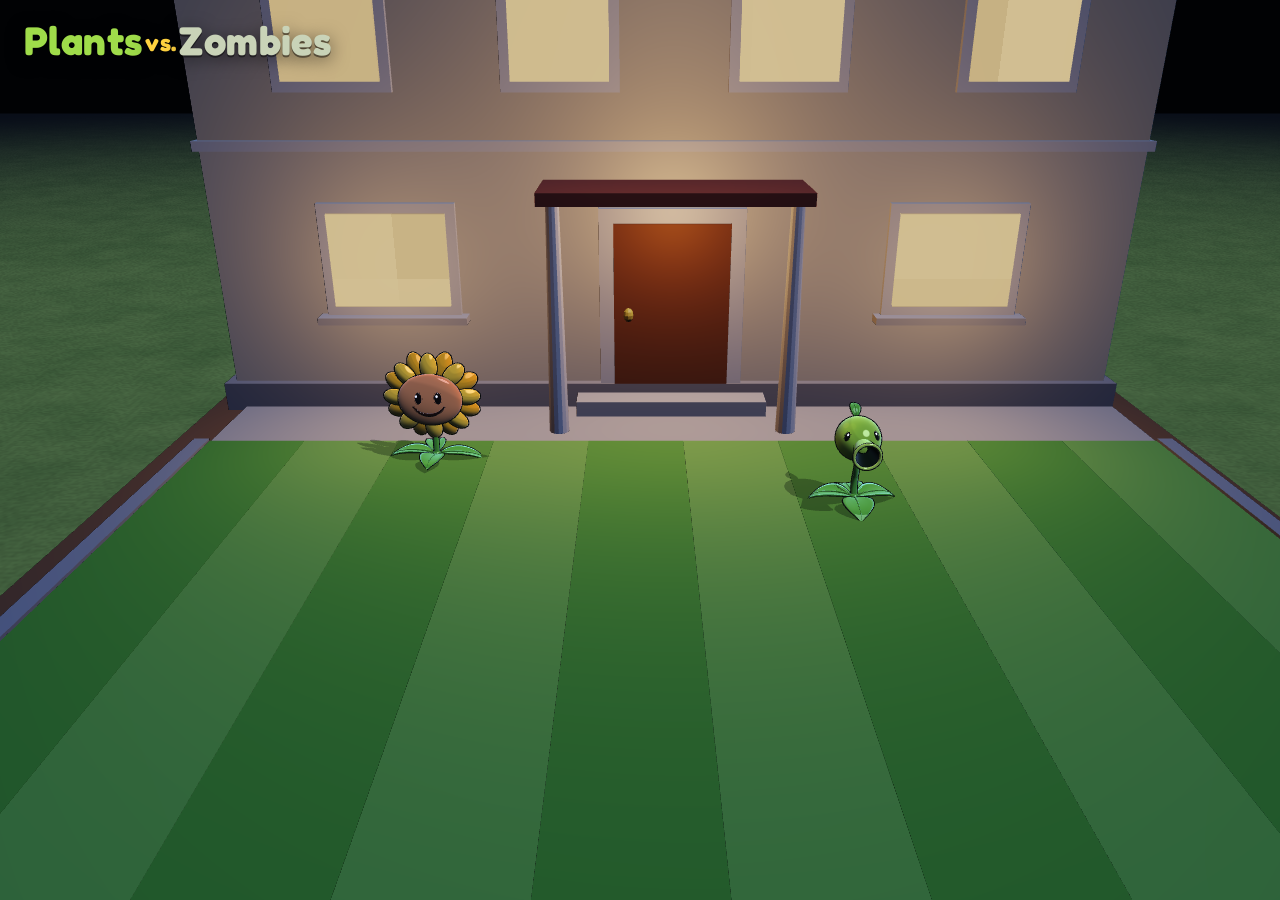
<file: index.html>
<!doctype html>
<html lang="id">
<head>
<meta charset="utf-8">
<meta name="viewport" content="width=device-width,initial-scale=1,viewport-fit=cover">
<title>Plants vs. Zombies — WebGL</title>
<link rel="preconnect" href="https://fonts.googleapis.com">
<link href="https://fonts.googleapis.com/css2?family=Fredoka:wght@700&display=swap" rel="stylesheet">
<style>
  html, body { height: 100%; margin: 0; background: #030508; overflow: hidden; }
  canvas { width: 100%; height: 100%; display: block; touch-action: none; outline: none; }
  /* judul di pojok kiri atas */
  #title {
    position: fixed; top: max(20px, env(safe-area-inset-top)); left: 24px; margin: 0;
    font: 700 clamp(22px, 3.2vw, 40px)/1 "Fredoka", "Baloo 2", "Trebuchet MS", system-ui, sans-serif;
    letter-spacing: .01em; color: #fdf7e4; pointer-events: none; user-select: none;
    text-shadow: 0 2px 0 rgba(0,0,0,.45), 0 4px 18px rgba(0,0,0,.55);
  }
  #title .p { color: #9fdc4a; }
  #title .v { font-size: .6em; color: #ffd23f; margin: 0 .12em; vertical-align: .18em; }
  #title .z { color: #c9d3b8; }
</style>
</head>
<body>
<!-- Layar bersih: hanya judul. Kontrol keyboard ada di README.md -->
<canvas id="c"></canvas>
<h1 id="title"><span class="p">Plants</span><span class="v">vs.</span><span class="z">Zombies</span></h1>
<script type="module" src="src/main.js"></script>
</body>
</html>
</file>
